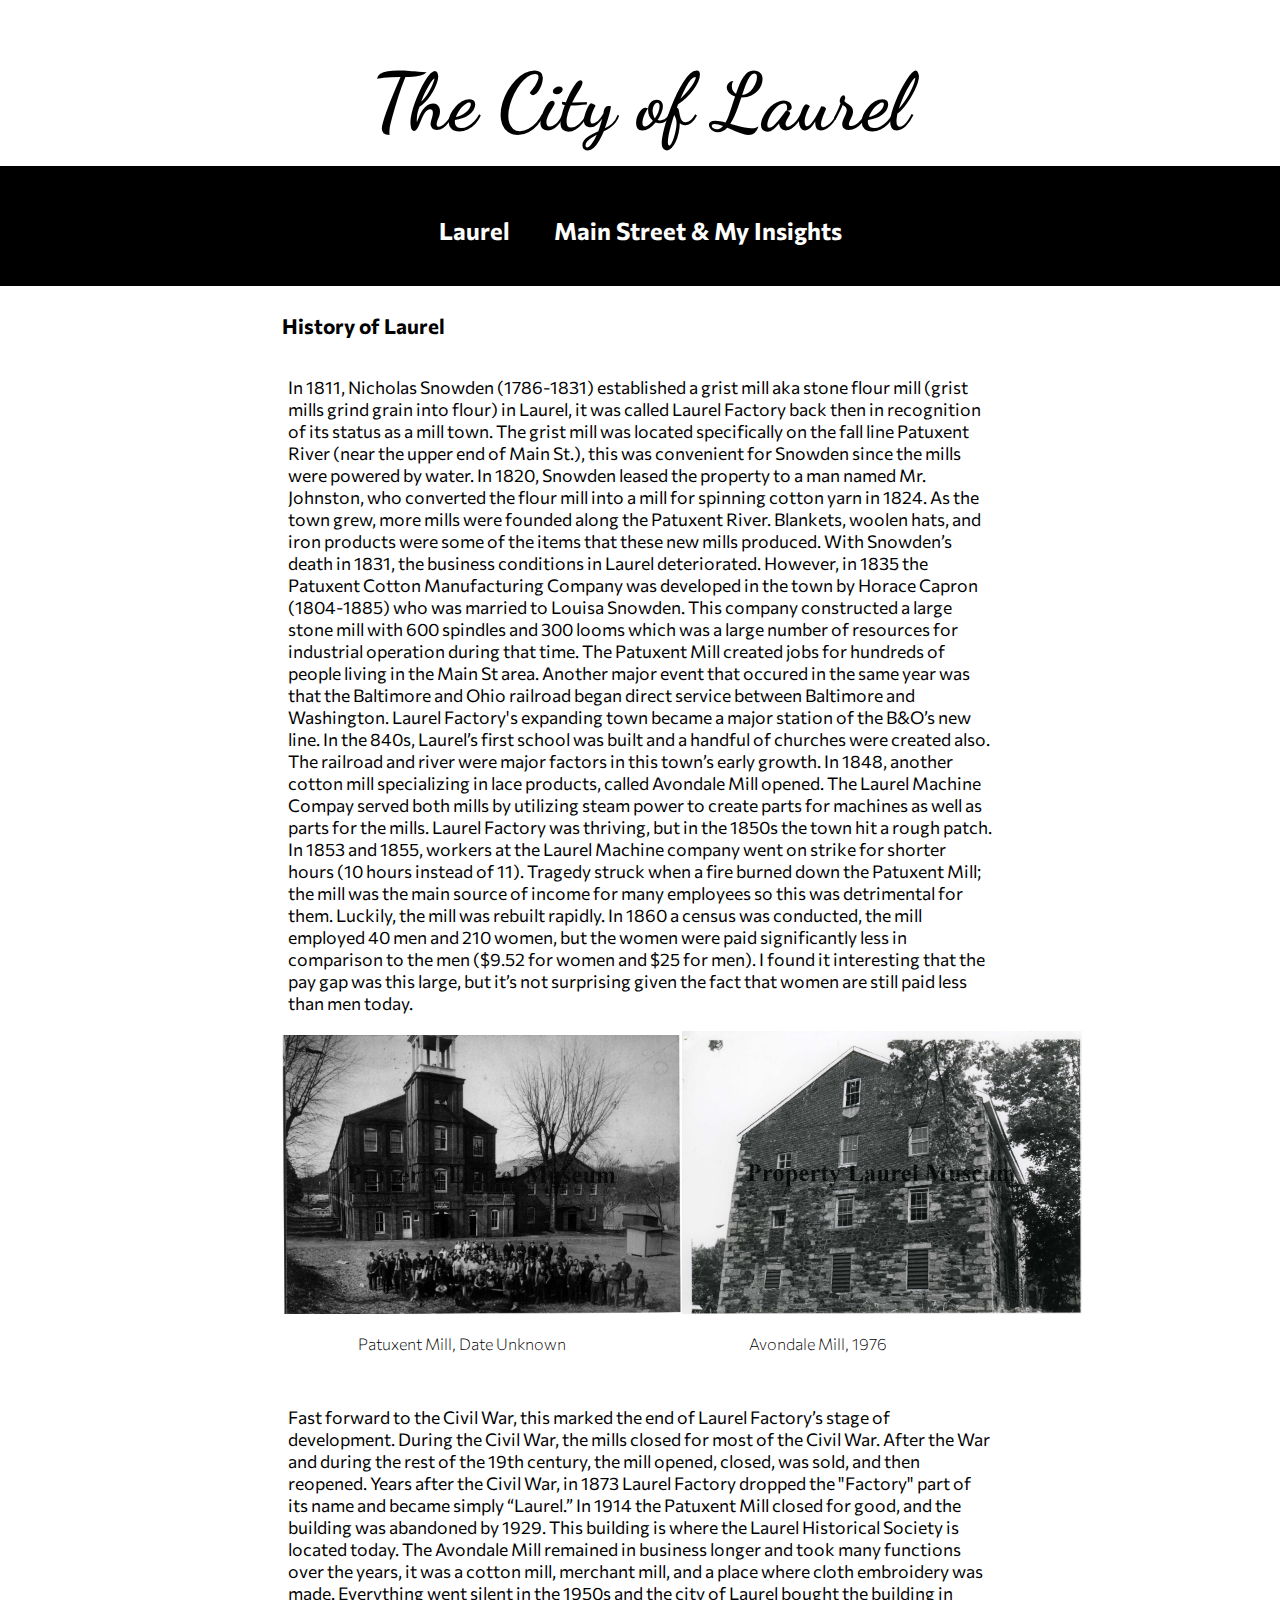
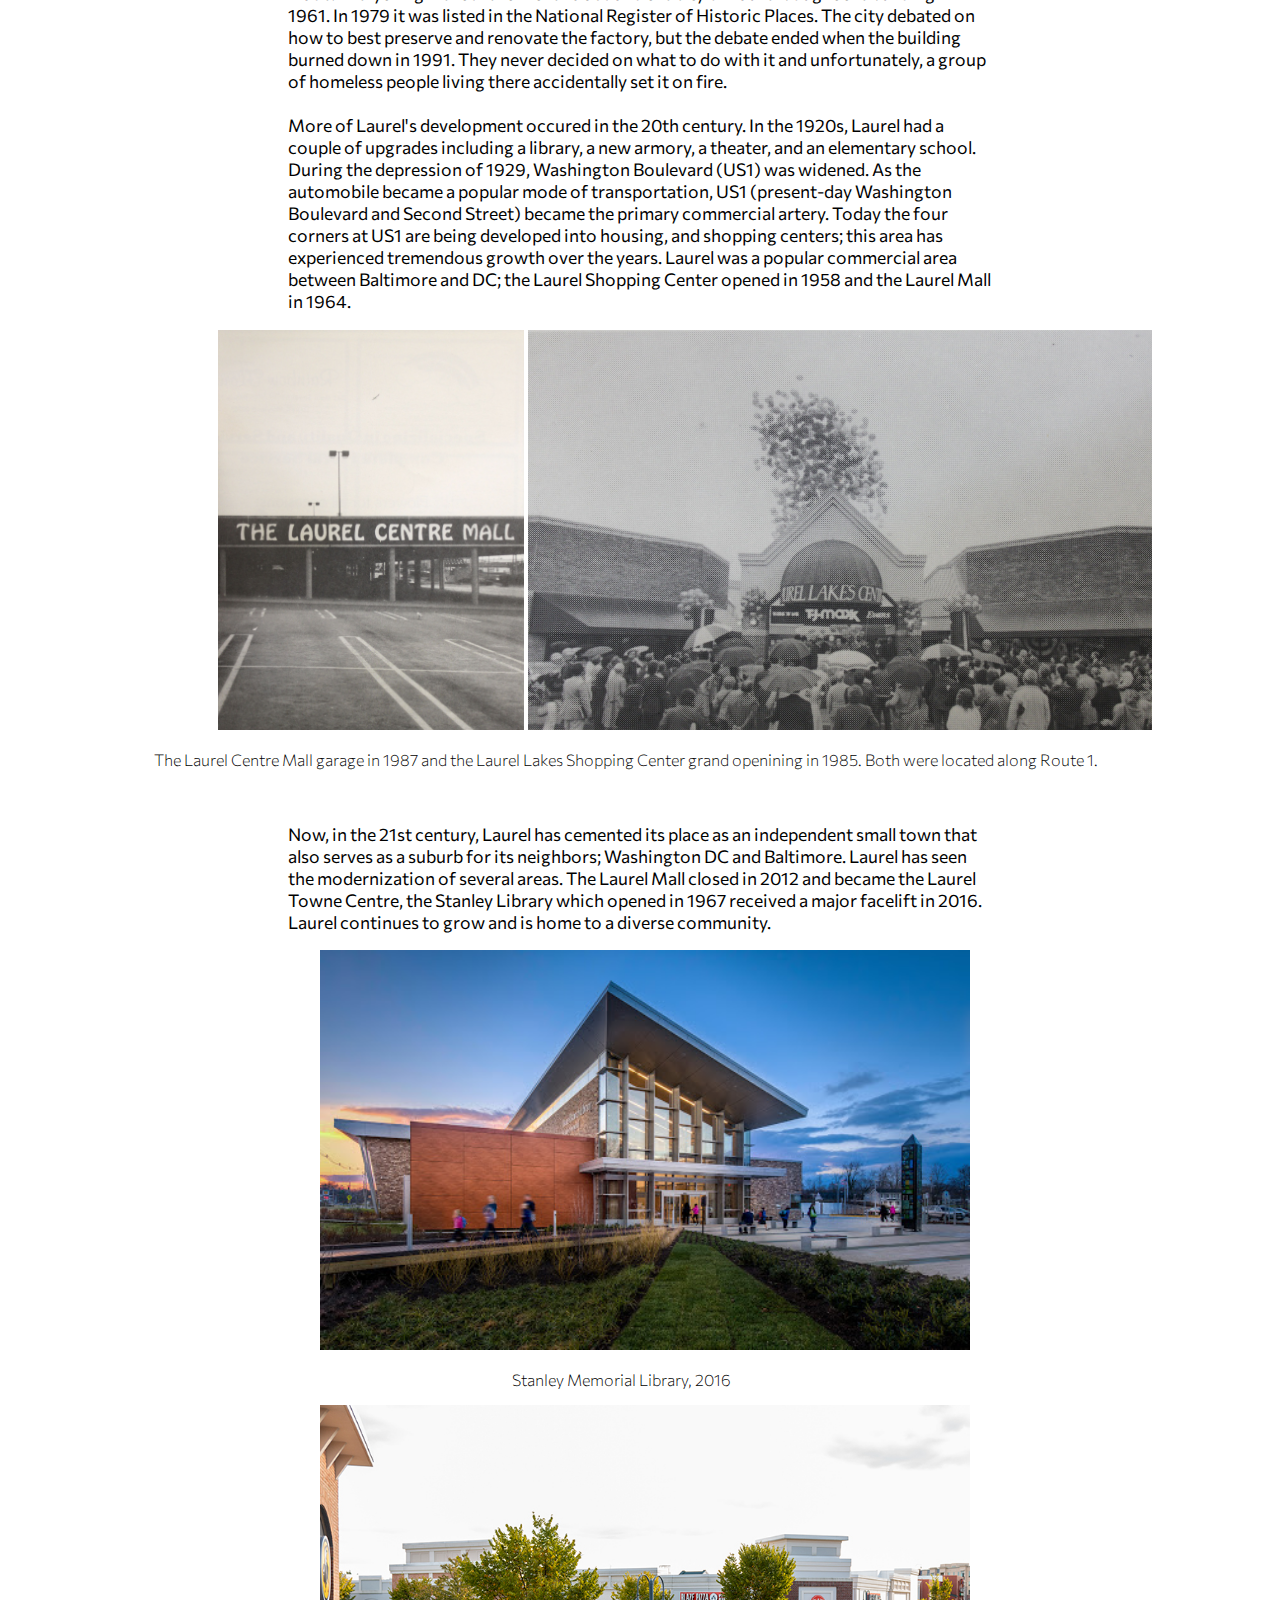
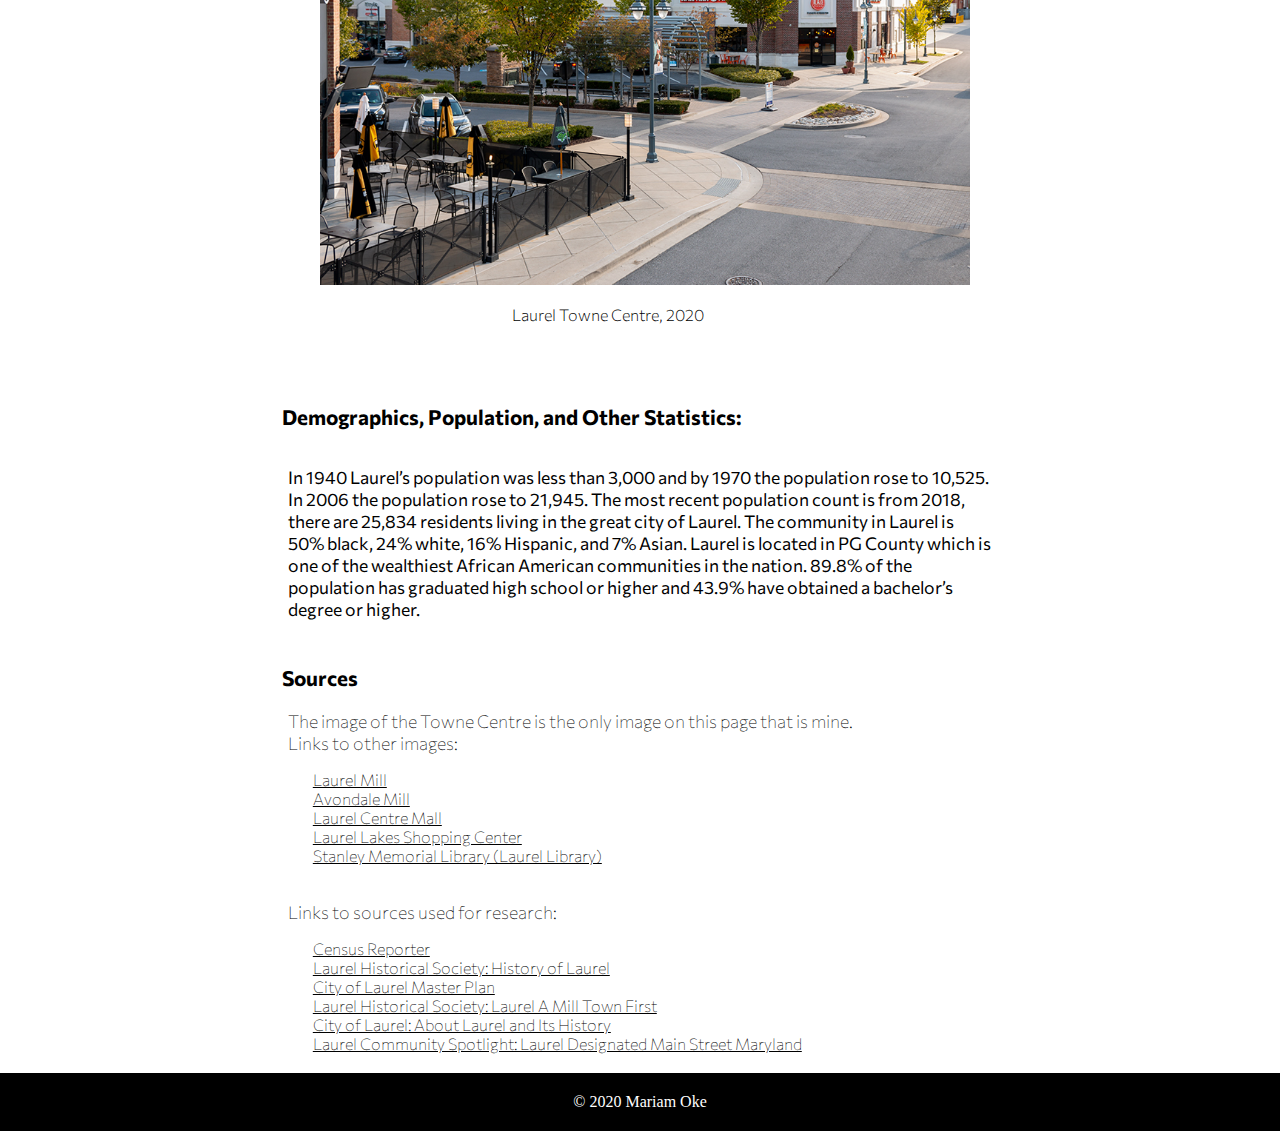
<file: index.html>
<!DOCTYPE html>
<!-- best view in fullscreen -->
<html lang="en" dir="ltr">

<head>
	<meta charset="UTF-8">
	<title>Neighboorhood Research</title>

	<meta name="viewport" content="width=device-width, initial-scale=1.0">
	<link href="https://fonts.googleapis.com/css2?family=Commissioner:wght@100;200;300;400;500;600;700;800&display=swap" rel="stylesheet">
	<link rel="stylesheet" href="styles.css">


</head>

<body>
	<header style="color:black; width:100%; height:100px; ">
		<h1>The City of Laurel</h1>

	</header>


	<nav>
		<a href="./index.html"> Laurel</a>

		&nbsp; &nbsp; &nbsp; &nbsp; &nbsp; &nbsp;

		<a href="./mainstreet.html"> Main Street & My Insights</a>
	</nav>
	<h4 style="margin-left:22%;margin-bottom:0;">History of Laurel</h4>
	<section class="laurelHist">
		<p>
			In 1811, Nicholas Snowden (1786-1831) established a grist mill aka stone flour mill (grist mills grind grain into flour) in Laurel, it was called Laurel Factory back then in recognition of its status as a mill town. The grist mill was located
			specifically on the fall line Patuxent River (near the upper end of Main St.), this was convenient for Snowden since the mills were powered by water. In 1820, Snowden leased the property to a man named Mr. Johnston, who
			converted the flour mill into a mill for spinning cotton yarn in 1824. As the town grew, more mills were founded along the Patuxent River. Blankets, woolen hats, and iron products were some of the items that
			these new mills produced. With Snowden’s death in 1831, the business conditions in Laurel deteriorated. However, in 1835 the Patuxent Cotton Manufacturing Company was developed in the town by Horace Capron (1804-1885) who was married to Louisa
			Snowden. This company constructed a large stone mill with 600 spindles and 300 looms which was a large number of resources for industrial operation during that time. The Patuxent Mill created jobs for hundreds of people living in the Main St
			area.
			Another major event that occured in the same year was that the Baltimore and Ohio railroad began direct service between Baltimore and Washington. Laurel Factory's expanding town became a major station of the B&O’s new line. In the 840s,
			Laurel’s first school was
			built and a handful of churches were created also.
			The railroad and river were major factors in this town’s early growth. In 1848, another cotton mill specializing in lace products, called Avondale Mill opened. The Laurel Machine Compay served both mills by utilizing steam power to create parts
			for machines as well as parts for the mills. Laurel Factory was thriving, but in the 1850s the town hit a rough patch. In 1853 and 1855, workers at the Laurel Machine company went on strike for shorter hours (10 hours instead of 11). Tragedy
			struck when a fire burned down the Patuxent Mill; the mill was the main source of income for many employees so this was detrimental for them.
			Luckily, the mill was rebuilt rapidly. In 1860 a census was conducted, the mill employed 40 men and 210 women, but the women were paid significantly less in comparison to the men ($9.52 for women and $25 for men). I found it interesting that
			the pay gap was this large, but it’s not surprising given the fact that women are still paid less than men today.



	</section>


	<img class="mills" src="laurelMill.jpg" alt="laurel mill" style="width:400px;"><img src="avondale.jpg" alt="Avondale mill" style="width:400px;">
	<p class="caption" style="margin-left:28%;">
		Patuxent Mill, Date Unknown &nbsp; &nbsp;&nbsp;&nbsp;&nbsp;&nbsp;&nbsp; &nbsp;&nbsp;&nbsp;&nbsp;&nbsp;&nbsp; &nbsp;&nbsp;&nbsp;&nbsp;&nbsp;
		&nbsp; &nbsp;&nbsp;&nbsp;&nbsp;&nbsp;&nbsp; &nbsp;&nbsp;&nbsp;&nbsp;&nbsp;&nbsp; &nbsp;&nbsp;&nbsp;&nbsp;&nbsp;
		&nbsp;&nbsp;&nbsp;&nbsp;&nbsp;&nbsp;&nbsp;&nbsp;&nbsp;&nbsp;&nbsp;&nbsp;&nbsp;&nbsp;&nbsp;
		Avondale Mill, 1976
	</p>
	<section class="laurelHist">
		<p>

			Fast forward to the Civil War, this marked the end of Laurel Factory’s stage of development. During the Civil War, the mills closed for most of the Civil War. After the War and during the rest of the 19th century, the mill opened, closed, was
			sold, and then reopened. Years after the Civil War, in 1873 Laurel Factory dropped the "Factory" part of its name and became simply “Laurel.” In 1914 the Patuxent Mill closed for good, and the building was abandoned by 1929. This building is
			where the Laurel Historical
			Society is located today. The Avondale Mill remained in business longer and took many functions over the years, it was a cotton mill, merchant mill, and a place where cloth embroidery was made. Everything went silent in the 1950s and the city
			of
			Laurel bought the building in 1961. In 1979 it was listed in the National Register of Historic Places. The city debated on how to best preserve and renovate the factory, but the debate ended when the building burned down in 1991. They never
			decided on what to do with it and unfortunately, a group of homeless people living there accidentally set it on fire.
			<br />
			<br />
			More of Laurel's development occured in the 20th century. In the 1920s, Laurel had a couple of upgrades including a library, a new armory, a theater, and an elementary school. During the depression of 1929, Washington Boulevard (US1) was
			widened. As the automobile became a popular mode of transportation, US1 (present-day Washington Boulevard and Second Street) became the primary commercial artery. Today the four corners at US1 are being developed into housing, and shopping
			centers; this area has experienced tremendous growth over the years. Laurel was a popular commercial area between Baltimore and DC; the Laurel Shopping Center opened in 1958 and the Laurel Mall in 1964.
		</p>

	</section>
	<img src="mall.jpg" alt="Laurel Mall, 1987" style="height:400px; padding-left:17%;" />
	<img src="laurelLakes.jpg" alt="Laurel Lakes" style="height:400px; width:auto;" />
	<p class="caption" style="margin-left:12%;">
		The Laurel Centre Mall garage in 1987 and the Laurel Lakes Shopping Center grand openining in 1985.
		Both were located along Route 1.
	</p>
	<section class="laurelHist">
		<p>
			Now, in the 21st century, Laurel has cemented its place as an independent small town that also serves as a suburb for its neighbors; Washington DC and Baltimore. Laurel has seen the modernization of several areas. The Laurel Mall closed in 2012
			and became the Laurel Towne Centre, the Stanley Library which opened in 1967 received a major facelift in 2016. Laurel continues to grow and is home to a diverse community.
		</p>
	</section>
	<img src="library.jpg" alt="Laurel Library" style="height:400px; padding-left: 25%;" />
	<p class="caption" style="padding-left:10%">
		Stanley Memorial Library, 2016
	</p>
	<img src="tCenter.jpg" alt=" Town Center" style="width:650px; padding-left: 25%;" />
	<p class="caption" style="padding-left:10%">
		Laurel Towne Centre, 2020
	</p>
	<br /><br />
	<h4 style="margin-left:22%;margin-bottom:0;">Demographics, Population, and Other Statistics:</h4>
	<section class="laurelHist">

		<p>
			In 1940 Laurel’s population was less than 3,000 and by 1970 the population rose to 10,525. In 2006 the population rose to 21,945. The most recent population count is from 2018, there are 25,834 residents living in the great city of Laurel. The
			community in Laurel is 50% black, 24% white, 16% Hispanic, and 7% Asian. Laurel is located in PG County which is one of the wealthiest African American communities in the nation. 89.8% of the population has graduated high school or higher and
			43.9% have obtained a bachelor’s degree or higher.
		</p>
	</section>
	<h4 style="margin-left:22%; margin-bottom:0px;"> Sources</h4>
	<section class="laurelHist">
		<p class="sources" style="margin-bottom:0px; margin-top:0px;">
			The image of the Towne Centre is the only image on this page that is mine.
			<br />
			Links to other images:
		</p>
	</section>
	<ul>
		<li>
			<a class="list" href="https://laurelhistoricalsociety.pastperfectonline.com/photo/F6215963-3530-42F7-8A88-606425188178">Laurel Mill</a>
		</li>
		<li>
			<a class="list" href="https://laurelhistoricalsociety.pastperfectonline.com/photo/259BEBDD-B7FF-4AAD-B554-449563126027">Avondale Mill</a>
		</li>
		<li>
			<a class="list" href="https://i.pinimg.com/originals/64/01/0d/64010d64579f193e6429e027cdcc824b.jpg">Laurel Centre Mall</a>
		</li>
		<li>
			<a class="list" href="https://i.pinimg.com/originals/8d/db/77/8ddb77a61ddf3a892">Laurel Lakes Shopping Center </a>
		</li>
		<li>
			<a class="list" href=" http://nardiconstruction.com/projects/laurel-library/">Stanley Memorial Library (Laurel Library)</a>
		</li>
	</ul>
	<section class="laurelHist">
		<p class="sources" style="margin-bottom:0px; margin-top:0px;">
			Links to sources used for research:
		</p>
	</section>
	<ul>
		<li>
			<a class="list" href="https://censusreporter.org/profiles/16000US2445900-laurel-md/">Census Reporter</a>
		</li>
		<li>
			<a class="list" href="https://www.laurelhistoricalsociety.org/history-of-laurel.html">Laurel Historical Society: History of Laurel</a>
		</li>
		<li>
			<a class="list" href="https://web.archive.org/web/20120201145617/https://www.cityoflaurel.org/sites/default/files/u24/2009%20Master%20Plan.pdf"> City of Laurel Master Plan</a>
		</li>
		<li>
			<a class="list" href="https://web.archive.org/web/20141226045925/http://www.laurelhistoricalsociety.org/pages/house_Mill.html">Laurel Historical Society: Laurel A Mill Town First</a>
		</li>
		<li>
			<a class="list" href="https://www.cityoflaurel.org/comm/visitor-information/about-laurel-and-its-history">City of Laurel: About Laurel and Its History</a>
		</li>
		<li>
			<a class="list" href="https://www.youtube.com/watch?v=0VbvsKcqK7w">Laurel Community Spotlight: Laurel Designated Main Street Maryland</a>
		</li>
	</ul>
	<footer>
		© 2020 Mariam Oke
	</footer>
</body>

</html>
</file>
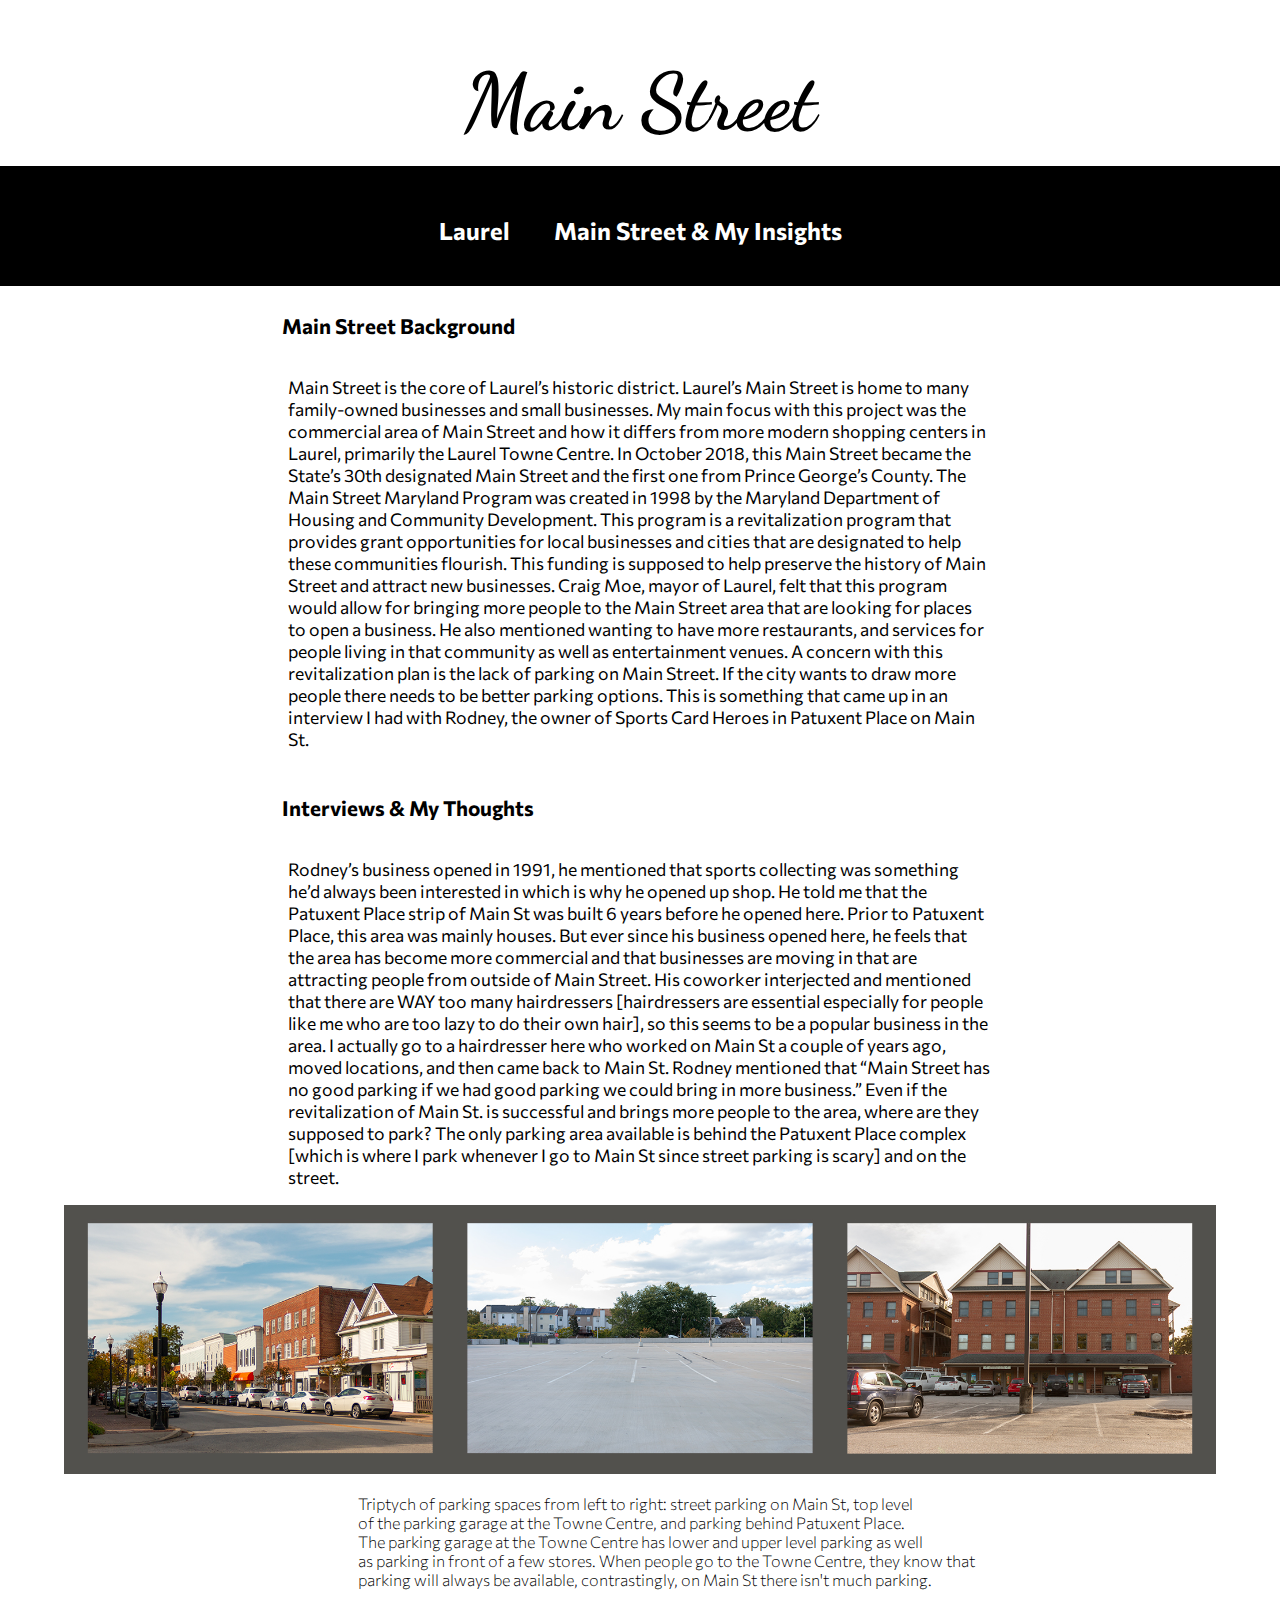
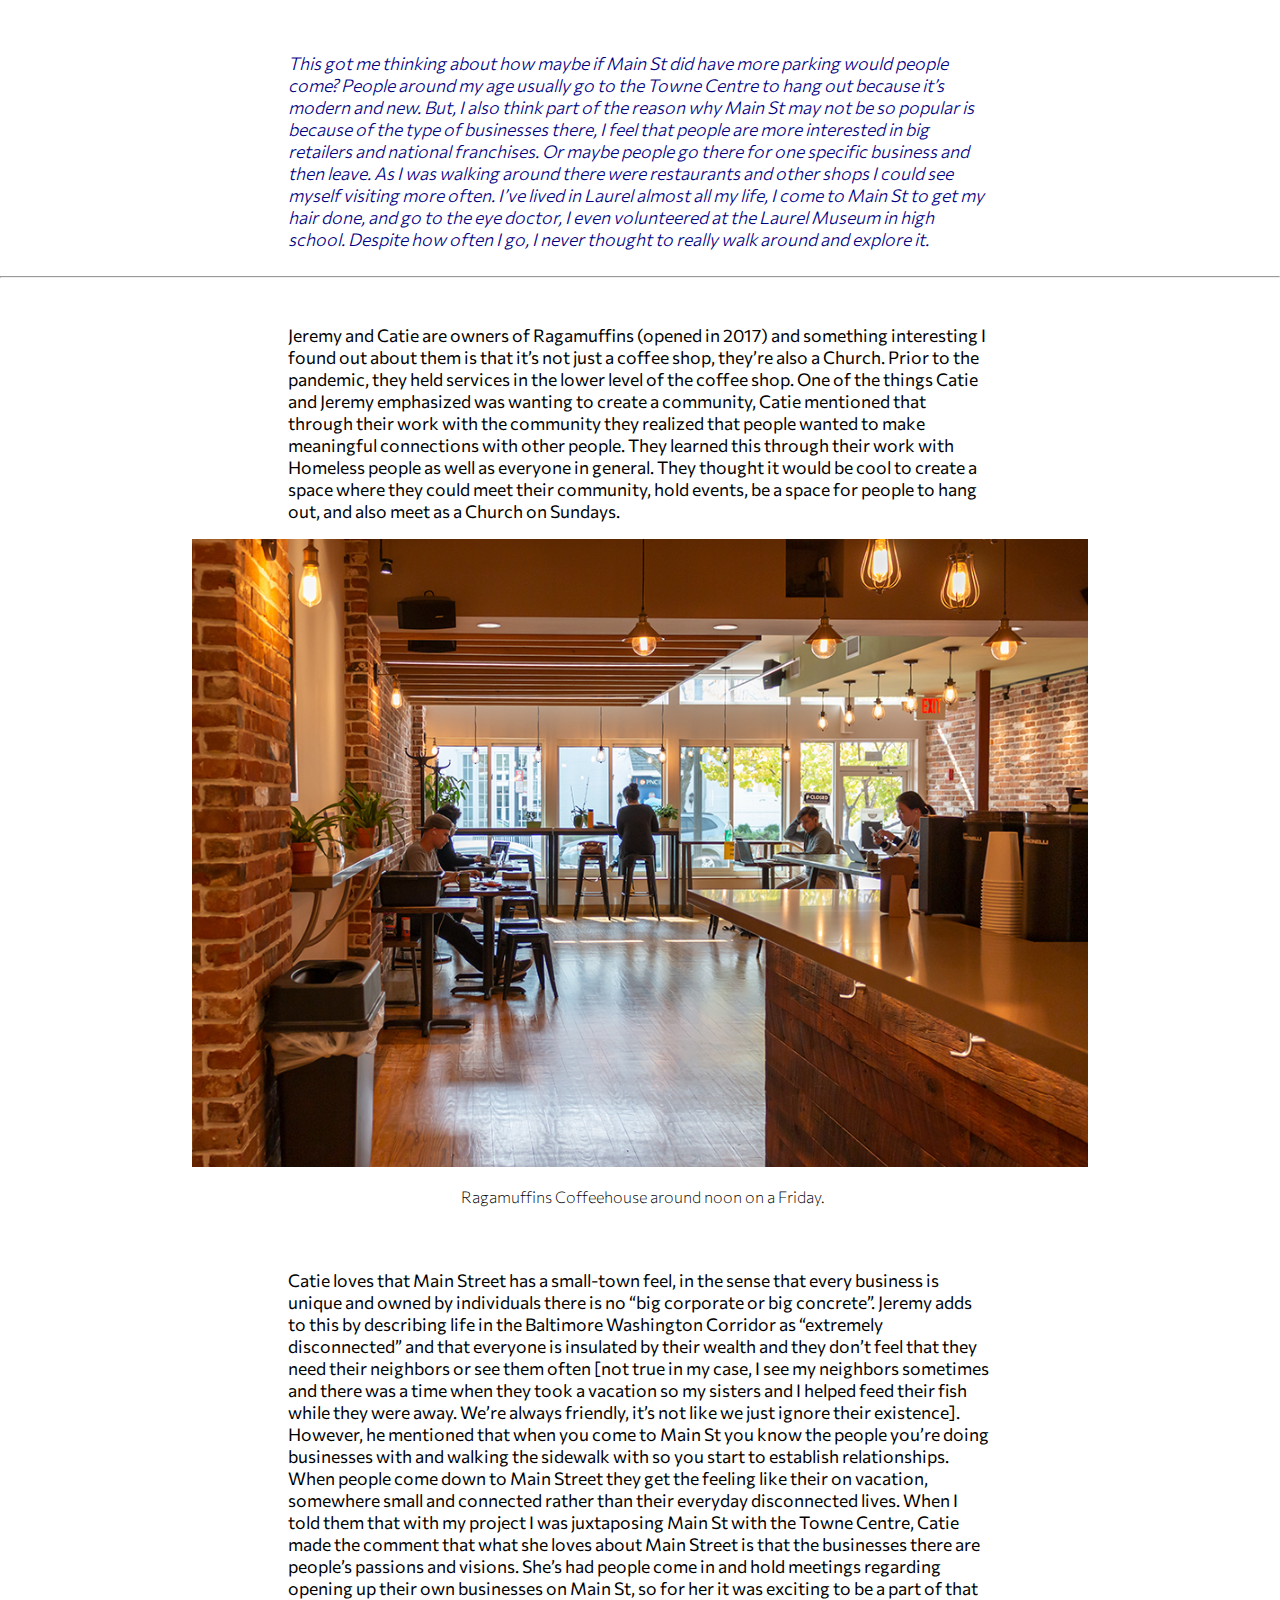
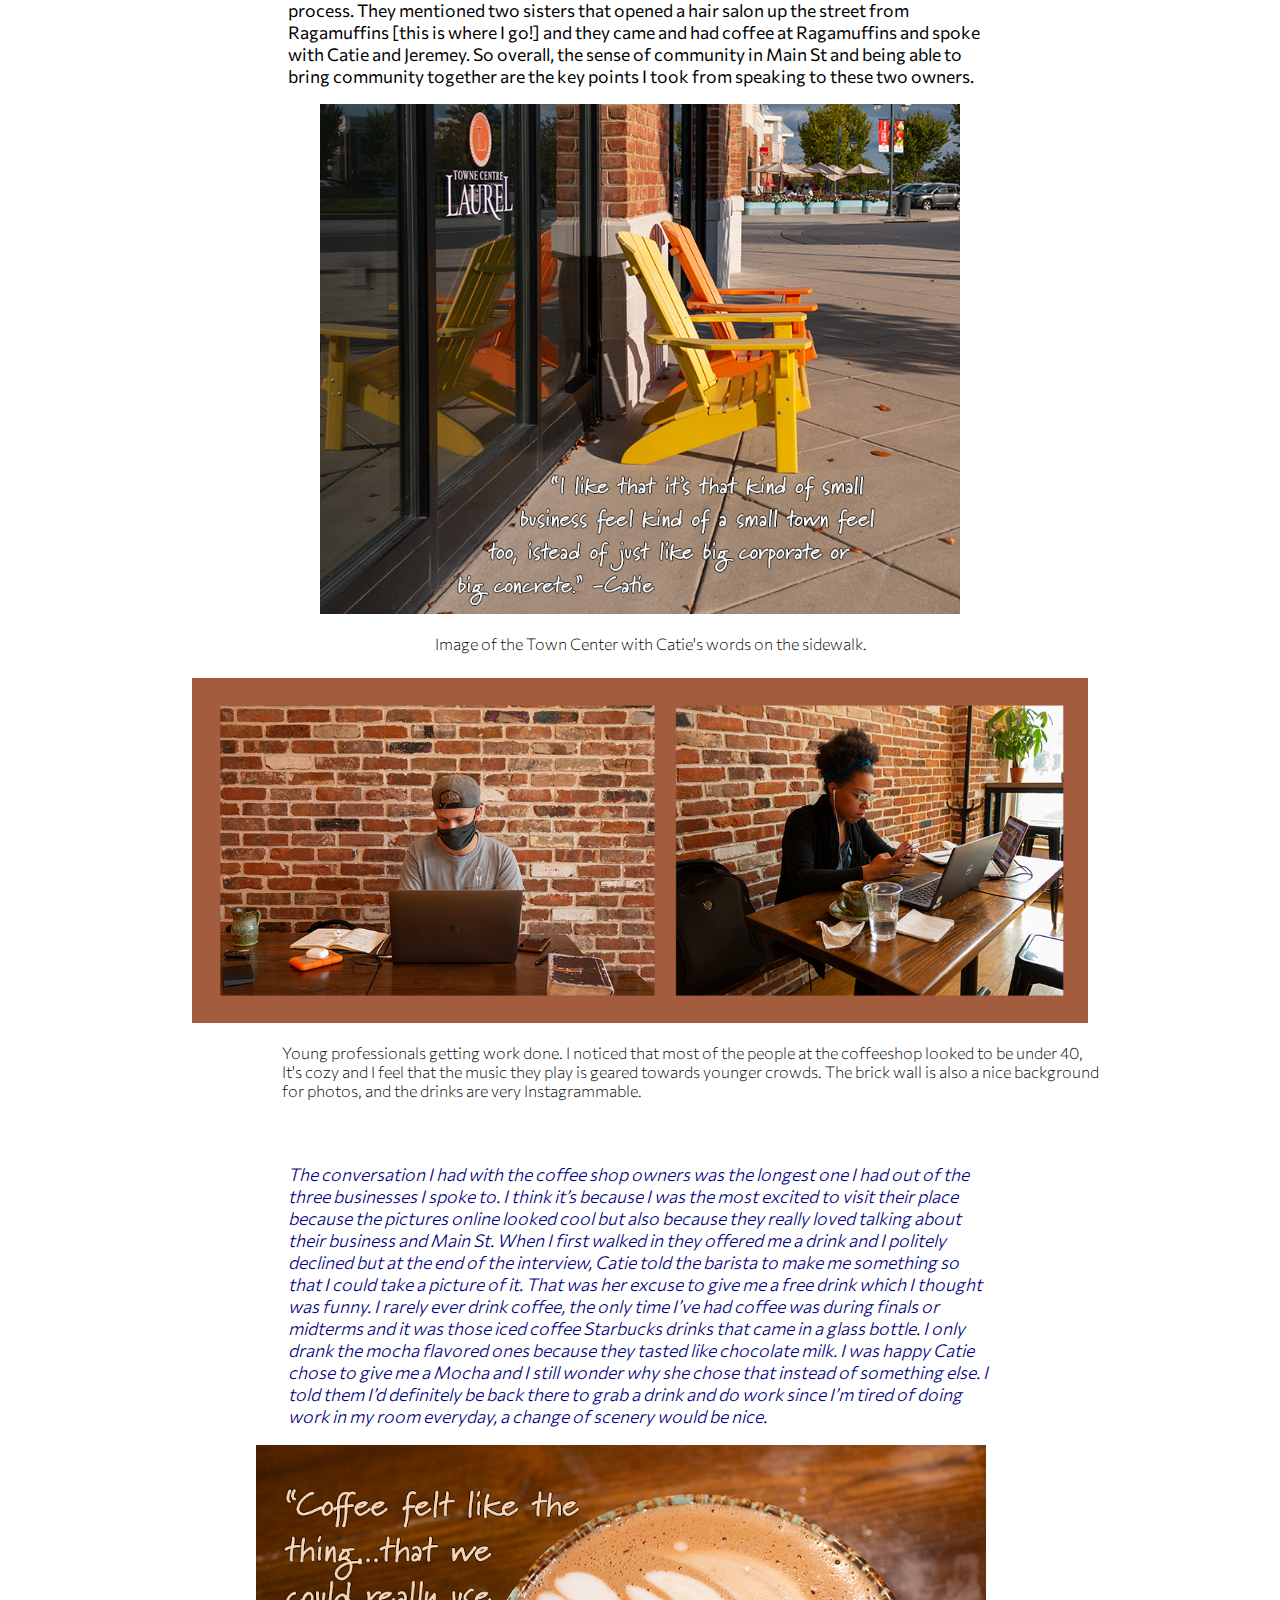
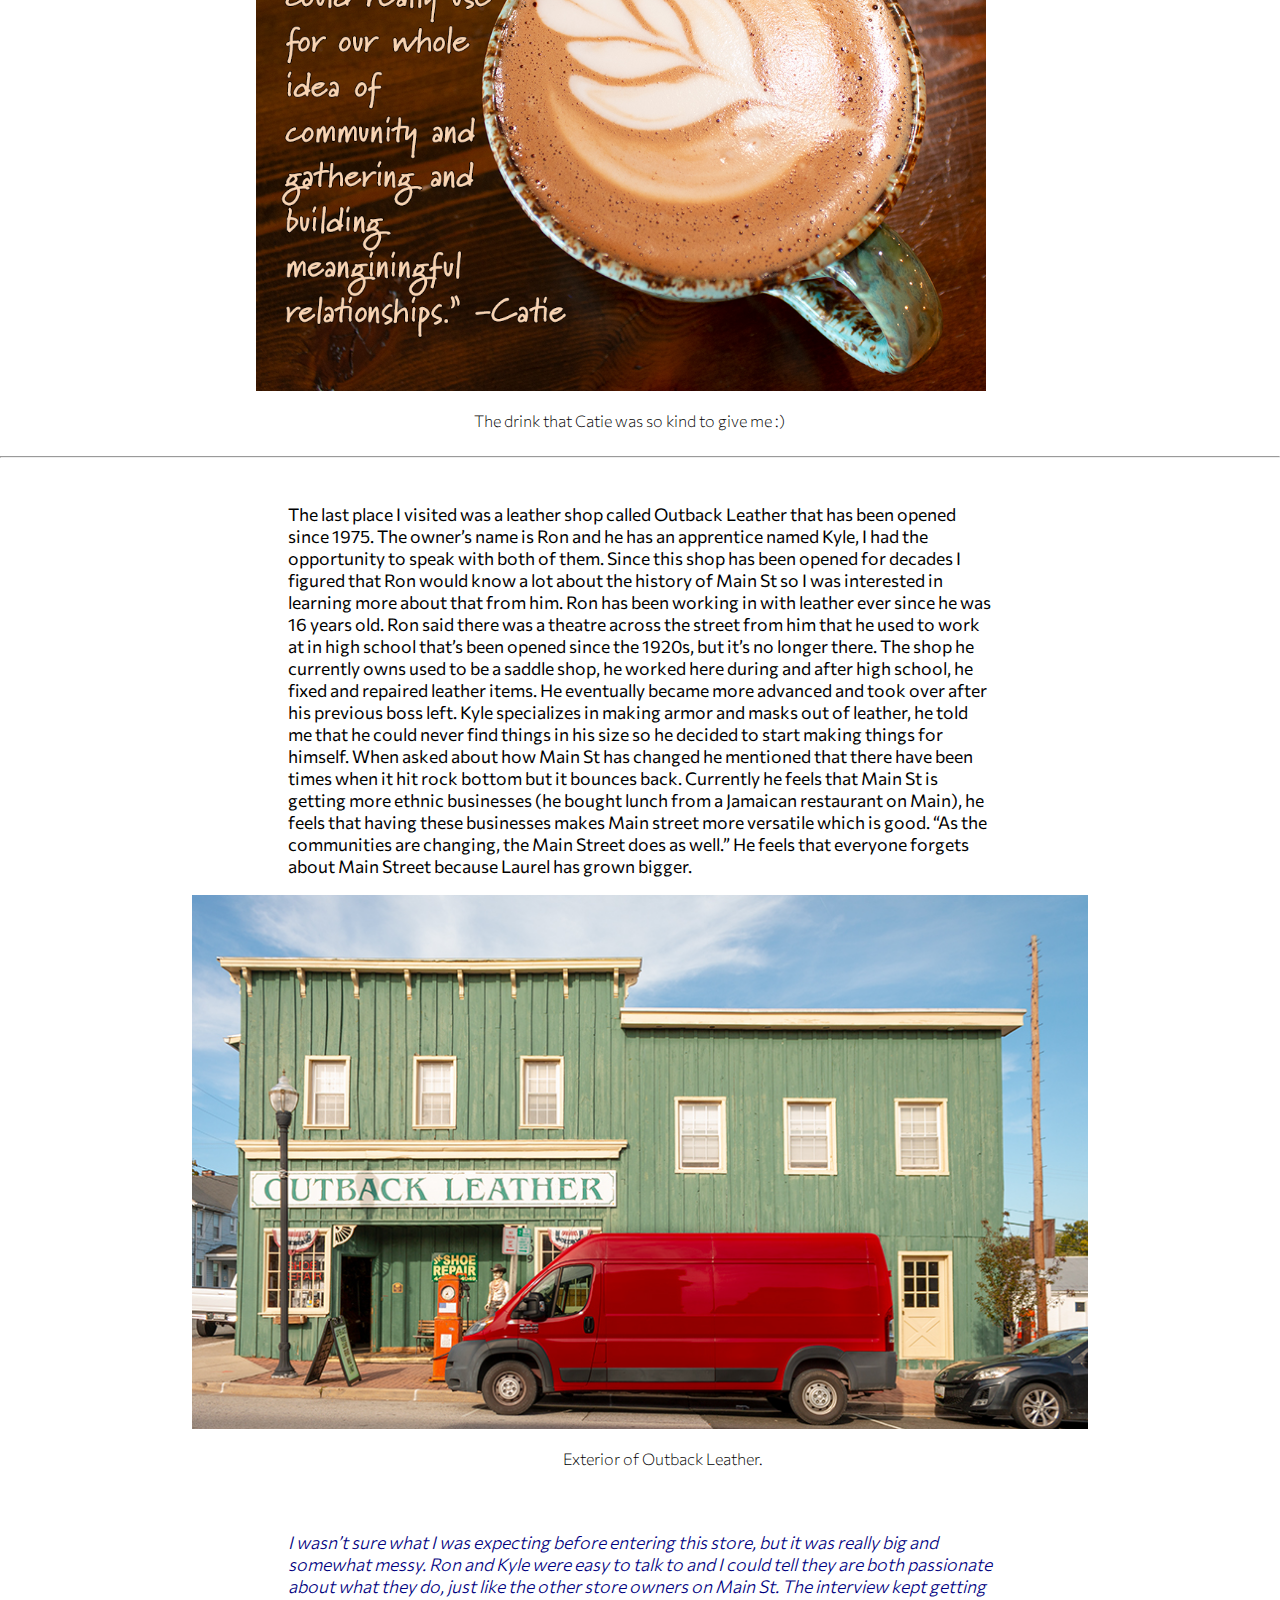
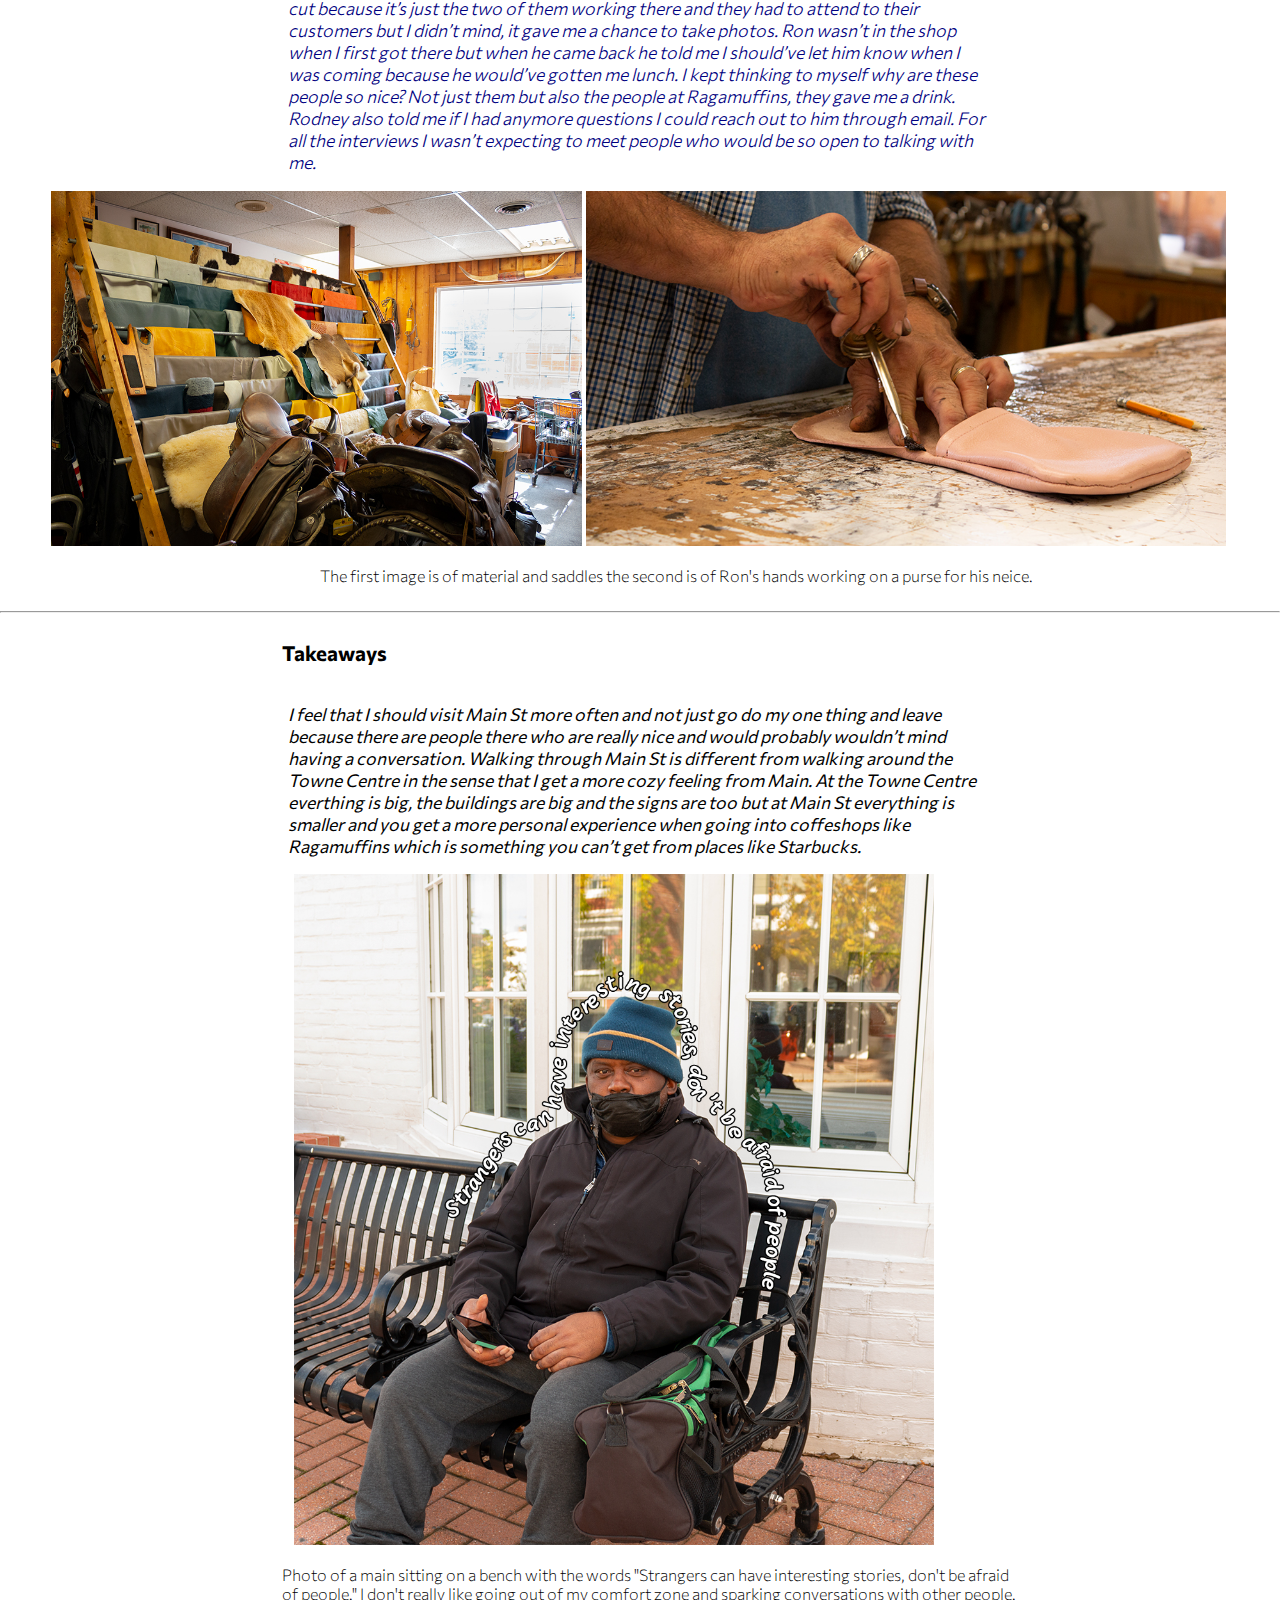
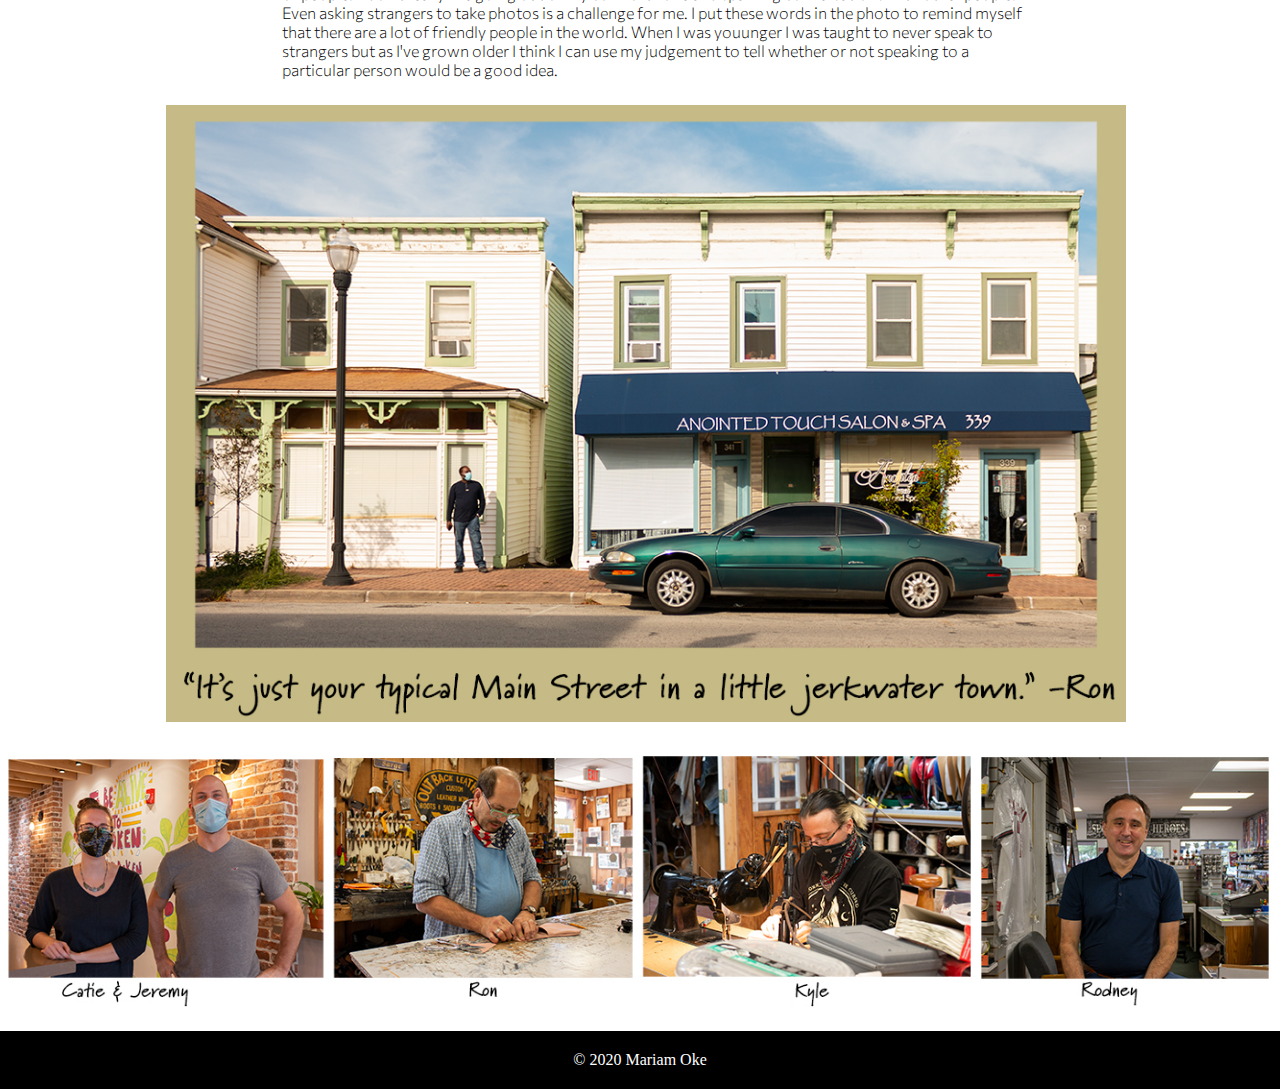
<file: mainstreet.html>
<!doctype html>
<html lang="en" dir="ltr">

<head>
	<meta charset="UTF-8">
	<title>Main Street</title>

	<meta name="viewport" content="width=device-width, initial-scale=1.0">
	<link rel="stylesheet" href="styles.css">
</head>

<body>
	<header style="color:black; width:100%; height:100px; ">
		<h1>Main Street</h1>
	</header>
	<nav style="width:100%;">
		<a href="./index.html"> Laurel</a>

		&nbsp; &nbsp; &nbsp; &nbsp; &nbsp; &nbsp;

		<a href="./mainstreet.html"> Main Street & My Insights</a>
	</nav>

	<h4 style="margin-left:22%;margin-bottom:0;"> Main Street Background</h4>
	<section class="laurelHist">
		<p>
			Main Street is the core of Laurel’s historic district. Laurel’s Main Street is home to many family-owned businesses and small businesses. My main focus with this project was the commercial area of Main Street and how it differs from more modern
			shopping centers in Laurel, primarily the Laurel Towne Centre. In October 2018, this Main Street became the State’s 30th designated Main Street and the first one from Prince George’s County. The Main Street Maryland Program was created in 1998
			by the Maryland Department of Housing and Community Development. This program is a revitalization program that provides grant opportunities for local businesses and cities that are designated to help these communities flourish. This funding is
			supposed to help preserve the history of Main Street and attract new businesses. Craig Moe, mayor of Laurel, felt that this program would allow for bringing more people to the Main Street area that are looking for places to open a business. He
			also mentioned wanting to have more restaurants, and services for people living in that community as well as entertainment venues. A concern with this revitalization plan is the lack of parking on Main Street. If the city wants to draw more
			people there needs to be better parking options. This is something that came up in an interview I had with Rodney, the owner of Sports Card Heroes in Patuxent Place on Main St.
		</p>
	</section>
	<h4 style="margin-left:22%;margin-bottom:0;"> Interviews & My Thoughts</h4>
	<section class="laurelHist">
		<p>
			Rodney’s business opened in 1991, he mentioned that sports collecting was something he’d always been interested in which is why he opened up shop. He told me that the Patuxent Place strip of Main St was built 6 years before he opened here.
			Prior to Patuxent Place, this area was mainly houses. But ever since his business opened here, he feels that the area has become more commercial and that businesses are moving in that are attracting people from outside of Main Street. His
			coworker interjected and mentioned that there are WAY too many hairdressers [hairdressers are essential especially for people like me who are too lazy to do their own hair], so this seems to be a popular business in the area. I actually go to a
			hairdresser here who worked on Main St a couple of years ago, moved locations, and then came back to Main St. Rodney mentioned that “Main Street has no good parking if we had good parking we could bring in more business.” Even if the
			revitalization of
			Main St. is successful and brings more people to the area, where are they supposed to park? The only parking area available is behind the Patuxent Place complex [which is where I park whenever I go to Main St since street parking is scary] and
			on the street.
		</p>
	</section>
	<img src="parkingLots.jpg" alt="Parking lots on Main St and Laurel Town Center" style="max-width:90%; padding-left:5%;" />
	<p class="caption2" style="padding-left:6%;">
		Triptych of parking spaces from left to right: street parking on Main St,
		top level<br /> of the parking garage at the Towne Centre, and parking
		behind Patuxent Place. <br />The parking garage at the Towne Centre has lower
		and upper level parking as well <br />as parking in front of a few stores.
		When people go to the Towne Centre, they know that <br />parking will always be
		available, contrastingly, on Main St there isn't much parking.
	</p>
	<section class="laurelHist">
		<p>
			<em class="thoughts">
				This got me thinking about how maybe if Main St did have more parking would people come? People around my age usually go to the Towne Centre to hang out because it’s modern and new. But, I also think part of the reason why Main St may not be
				so popular is because of the type of businesses there, I feel that people are more interested in big retailers and national franchises. Or maybe people go there for one specific business and then leave. As I was walking around there were
				restaurants and other shops I could see myself visiting more often. I’ve lived in Laurel almost all my life, I come to Main St to get my hair done, and go to the eye doctor, I even volunteered at the Laurel Museum in high school. Despite how
				often I go, I never thought to really walk around and explore it. </em>
		</p>
	</section>

	<hr />
	<section class="laurelHist">
		<p>
			Jeremy and Catie are owners of Ragamuffins (opened in 2017) and something interesting I found out about them is that it’s not just a coffee shop, they’re also a Church. Prior to the pandemic, they held services in the lower level of the coffee
			shop. One of the things Catie and Jeremy emphasized was wanting to create a community, Catie mentioned that through their work with the community they realized that people wanted to make meaningful connections with other people. They learned
			this through their work with Homeless people as well as everyone in general. They thought it would be cool to create a space where they could meet their community, hold events, be a space for people to hang out, and also meet as a Church on
			Sundays.
		</p>
	</section>
	<img src="ragamuffins.jpg" alt="ragamuffins" style="padding-left:15%; width:70%" />
	<p class="caption2" style="padding-left:14%;">
		Ragamuffins Coffeehouse around noon on a Friday.
	</p>
	<section class="laurelHist">
		<p>
			Catie loves that Main Street has a small-town feel, in the sense that every business is unique and owned by individuals there is no “big corporate or big concrete”. Jeremy adds to this by describing life in the Baltimore Washington Corridor as
			“extremely disconnected” and that everyone is insulated by their wealth and they don’t feel that they need their neighbors or see them often [not true in my case, I see my neighbors sometimes and there was a time when they took a vacation so my
			sisters and I helped feed their fish while they were away. We’re always friendly, it’s not like we just ignore their existence]. However, he mentioned that when you come to Main St you know the people you’re doing businesses with and walking
			the sidewalk with so you start to establish relationships. When people come down to Main Street they get the feeling like their on vacation, somewhere small and connected rather than their everyday disconnected lives. When I told them that with
			my project I was juxtaposing Main St with the Towne Centre, Catie made the comment that what she loves about Main Street is that the businesses there are people’s passions and visions. She’s had people come in and hold meetings regarding
			opening up their own businesses on Main St, so for her it was exciting to be a part of that process. They mentioned two sisters that opened a hair salon up the street from Ragamuffins [this is where I go!] and they came and had coffee at
			Ragamuffins and spoke with Catie and Jeremey. So overall, the sense of community in Main St and being able to bring community together are the key points I took from speaking to these two owners.
		</p>
	</section>
	<img src="bigCorp.jpg" alt="chairs" style="width:50%; padding-left:25%" />
	<p class="caption2" style="padding-left:12%;">
		Image of the Town Center with Catie's words on the sidewalk.
	</p>
	<img src="working.jpg" alt="young people working at Ragamuffins" style="width:70%; padding-left:15%;" />
	<p class="caption2">
		Young professionals getting work done. I noticed that most of the people
		at the coffeeshop looked to be under 40,
		<br />It's cozy
		and I feel that the music they play is geared towards younger crowds.
		The brick wall is also a nice background
		<br /> for photos, and the drinks are very Instagrammable.
	</p>
	<section class="laurelHist">
		<p>
			<em class="thoughts">
				The conversation I had with the coffee shop owners was the longest one I had out of the three businesses I spoke to. I think it’s because I was the most excited to visit their place because the pictures online looked cool but also because
				they really loved talking about their business and Main St. When I first walked in they offered me a drink and I politely declined but at the end of the interview, Catie told the barista to make me something so that I could take a picture of
				it. That was her excuse to give me a free drink which I thought was funny. I rarely ever drink coffee, the only time I’ve had coffee was during finals or midterms and it was those iced coffee Starbucks drinks that came in a glass bottle. I
				only drank the mocha flavored ones because they tasted like chocolate milk. I was happy Catie chose to give me a Mocha and I still wonder why she chose that instead of something else. I told them I’d definitely be back there to grab a drink
				and do work since I’m tired of doing work in my room everyday, a change of scenery would be nice.
			</em>
		</p>
	</section>
	<img src="coffee2.jpg" alt="cup of coffee" style="width:57%; padding-left:20%;" />
	<p class="caption2" style="padding-left:15%;">
		The drink that Catie was so kind to give me :)
	</p>
	<hr />
	<section class="laurelHist">
		<p>
			The last place I visited was a leather shop called Outback Leather that has been opened since 1975. The owner’s name is Ron and he has an apprentice named Kyle, I had the opportunity to speak with both of them. Since this shop has been opened
			for decades I figured that Ron would know a lot about the history of Main St so I was interested in learning more about that from him. Ron has been working in with leather ever since he was 16 years old. Ron said there was a theatre across the
			street from him that he used to work at in high school that’s been opened since the 1920s, but it’s no longer there. The shop he currently owns used to be a saddle shop, he worked here during and after high school, he fixed and repaired leather
			items. He eventually became more advanced and took over after his previous boss left. Kyle specializes in making armor and masks out of leather, he told me that he could never find things in his size so he decided to start making things for
			himself. When asked about how Main St has changed he mentioned that there have been times when it hit rock bottom but it bounces back. Currently he feels that Main St is getting more ethnic businesses (he bought lunch from a Jamaican restaurant
			on Main), he feels that having these businesses makes Main street more versatile which is good. “As the communities are changing, the Main Street does as well.” He feels that everyone forgets about Main Street because Laurel has grown bigger.
		</p>
	</section>
	<img src="outback.jpg" alt="exterior of Outback Leather" style="width:70%; padding-left:15%;" />
	<p class="caption2" style="padding-left:22%;">
		Exterior of Outback Leather.
	</p>
	<section class="laurelHist">
		<p>
			<em class="thoughts">
				I wasn’t sure what I was expecting before entering this store, but it was really big and somewhat messy. Ron and Kyle were easy to talk to and I could tell they are both passionate about what they do, just like the other store owners on Main
				St. The interview kept getting cut because it’s just the two of them working there and they had to attend to their customers but I didn’t mind, it gave me a chance to take photos. Ron wasn’t in the shop when I first got there but when he came
				back he told me I should’ve let him know when I was coming because he would’ve gotten me lunch. I kept thinking to myself why are these people so nice? Not just them but also the people at Ragamuffins, they gave me a drink. Rodney also told
				me if I had anymore questions I could reach out to him through email. For all the interviews I wasn’t expecting to meet people who would be so open to talking with me.
			</em>
		</p>
	</section>
	<img src="interior.jpg" alt="interior of Outback leather." style="width:41.5%; padding-left:4%;" />
	<img src="hands.jpg" alt="Ron's hands" style="width:50%;" />
	<p class="caption2" style="padding-left:3%;">
		The first image is of material and saddles the second is of Ron's hands working on a purse for his neice.
	</p>
	<hr />
	<h4 style="margin-left:22%;margin-bottom:0; ">Takeaways</h4>
	<section class="laurelHist">
		<p>
			<em>
				I feel that I should visit Main St more often and not just go do my one thing and leave because there are people there who are really nice and would probably wouldn’t mind having a conversation.
				Walking through Main St is different from walking around the Towne Centre in the sense that I get a more cozy feeling from Main. At the Towne Centre everthing is big, the buildings are big and the signs are too but at Main St everything is
				smaller and you get a more personal experience when going into coffeshops like Ragamuffins which is something you can’t get from places like Starbucks.
			</em>
		</p>
	</section>
	<img src="man2.jpg" alt="man sitting on bench" style="width:50%; padding-left:23%;" />
	<p class="caption2" style=" padding-right:20%;">
		Photo of a main sitting on a bench with the words "Strangers can have interesting stories,
		don't be afraid of people." I don't really like going out of my comfort zone and sparking
		conversations with other people. Even asking strangers to take photos is a challenge for me.
		I put these words in the photo to remind myself that there are a lot of friendly people in the world.
		When I was youunger I was taught to never speak to strangers but as I've grown older I think I can use my
		judgement to tell whether or not speaking to a particular person would be a good idea.
	</p>
	<img src="spa.jpg" alt="main standing on sidewalk in front of buildings" style="width:75%; padding-left:13%;" />
	<img src="shops.jpg" alt="shop owners" style="width:100%;" />

	<footer>
		© 2020 Mariam Oke
	</footer>
</body>

</html>
</file>
<file: styles.css>
@import url('https://fonts.googleapis.com/css2?family=Commissioner:wght@100;200;300;400;500;600;700;800&family=Dancing+Script:wght@500&display=swap');

body{
  padding:0;
  margin:0;
}
header{
  color:black;
  width:100%;
  height: 100px;
  text-align: center;
  margin-bottom: 12px;

}

nav{
  background-color: black;

  display: flex;
  width:100%;
  height: 70px;
  padding-top: 50px;
  justify-content: center;

}


.laurelHist{
  display: flex;
  padding-left: 70px;
  padding-right: 70px;
  padding-top: 20px;
  margin-left:17%;
  margin-right:17%;
}
li{
  font-family: Commissioner;
  display: flex;
  padding-top:0%;
  margin-left:22%;
  margin-right:17%;
  font-weight: 100;
}
.sources{
  font-weight: 100;
}
.me{
  color: blue;

  display: flex;

}
.list{
  font-family: Commissioner;
  color:black;
  font-size: 1rem;
  font-weight:100;
  text-decoration: underline;

}
.list:hover{
  color:blue;

}
.mills{
padding-left: 22%;
}
.mall{
  display:flex;
}
.thoughts{
  color:#000080;
  font-style: italic;
  font-weight: 300;
}
.caption{
  display: flex;
  margin-left:30%;
  font-weight: 200;
  font-size: 1rem;
}
.caption2{
  display: flex;
  margin-left:22%;
  font-family: Commissioner;
  font-weight: 200;
  font-size: 1rem;
  margin-bottom: 2%;
}
h1{
  font-family: Dancing Script;
  font-size: 5rem;
}
h4{
  font-family:Commissioner;
  font-size: 1.3rem;

}
a{
  font-family: Commissioner;
  font-weight: bold;
  color: white;
  text-decoration: none;
  font-size: 1.5rem;
}

a:hover{
  color: yellow;
}
p{
  font-family: Commissioner;
  font-weight: 400;
  font-size: 1.1rem;
}
footer{

  display: flex;
  justify-content: center;
  background-color: black;
  color:white;
  padding: 20px;
  margin-top: 20px;
}
</file>
